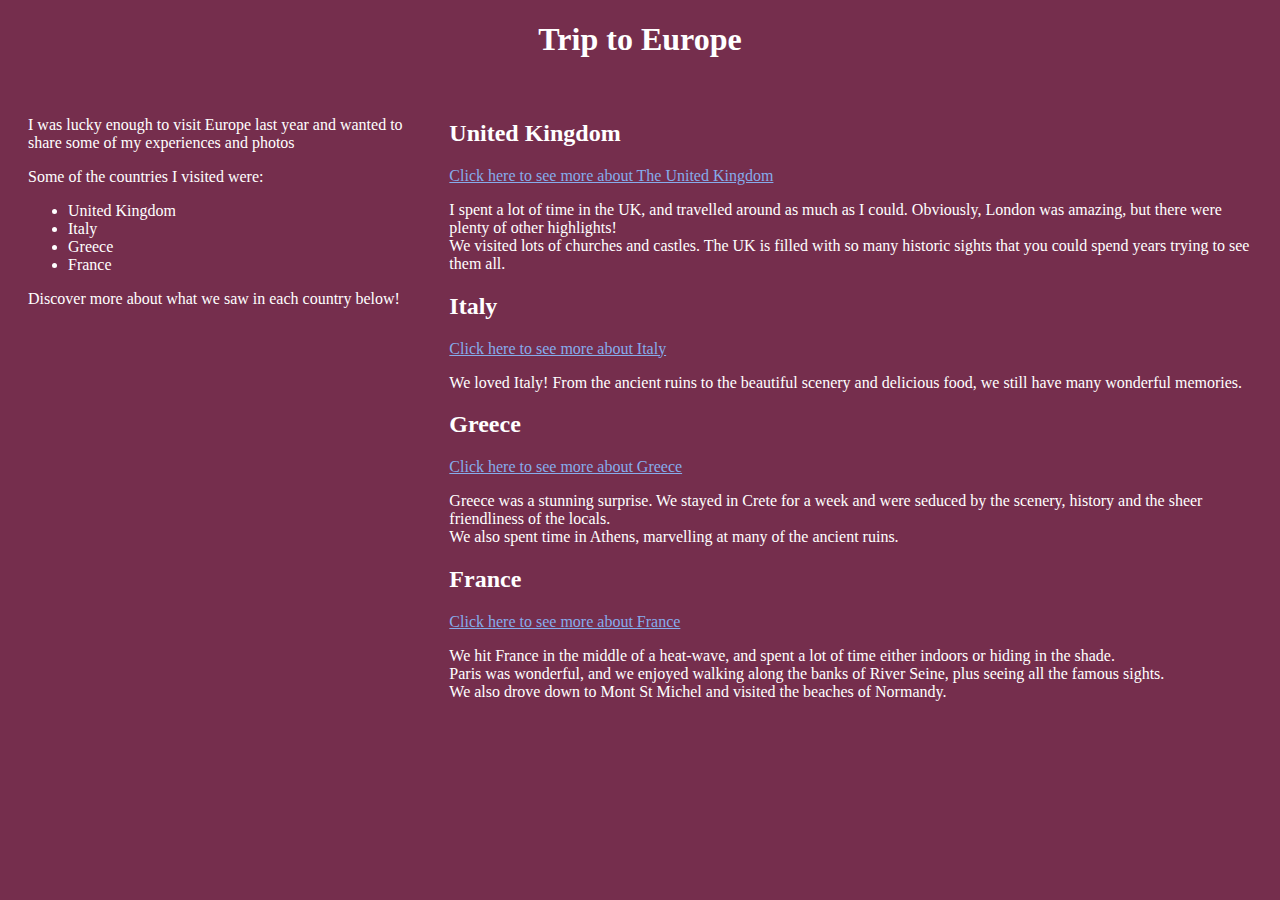
<file: europe/index.html>
<!DOCTYPE html>
<html lang="en" dir="ltr">
  <head>
    <link rel="stylesheet" href="stylesheet.css">
    <meta charset="utf-8">
    <title>Europe</title>
  </head>
  <body>
    <!-- Title -->
    <h1>Trip to Europe</h1>
    <!-- Banner Content -->
    <div class="banner-container">
      <!-- Intro Page -->
      <div class="left">
        <p>I was lucky enough to visit Europe last year and wanted to share some of my experiences and photos</p>
        <p>Some of the countries I visited were:</p>
        <!-- List of countries -->
        <ul>
          <li>United Kingdom</li>
          <li>Italy</li>
          <li>Greece</li>
          <li>France</li>
        </ul>
        <p>Discover more about what we saw in each country below!<br>

      </div>
        <!-- The uk infomation -->
        <div class="countries">
          <p><h2>United Kingdom</h2></p>
          <a href="uk.html">Click here to see more about The United Kingdom</a>
          <p>I spent a lot of time in the UK, and travelled around as much as I could. Obviously, London was amazing, but there were plenty of other highlights!<br>
            We visited lots of churches and castles. The UK is filled with so many historic sights that you could spend years trying to see them all.<br>
            <!-- Italy infomation -->
            <p><h2>Italy</h2></p>
            <a href="italy.html">Click here to see more about Italy</a>
            <p>We loved Italy! From the ancient ruins to the beautiful scenery and delicious food, we still have many wonderful memories.<br>
              <!-- Greece infomation -->
            <p><h2>Greece</h2></p>
            <a href="greece.html">Click here to see more about Greece</a>
            <p>Greece was a stunning surprise. We stayed in Crete for a week and were seduced by the scenery, history and the sheer friendliness of the locals.<br>
              We also spent time in Athens, marvelling at many of the ancient ruins.<br>
              <!-- France infomation -->
              <p><h2>France</h2></p>
              <a href="france.html">Click here to see more about France</a>
              <p>We hit France in the middle of a heat-wave, and spent a lot of time either indoors or hiding in the shade.<br>
                Paris was wonderful, and we enjoyed walking along the banks of River Seine, plus seeing all the famous sights.<br>
                We also drove down to Mont St Michel and visited the beaches of Normandy.<br>
        </div>

    </div>
    </body>
  </html>
</file>
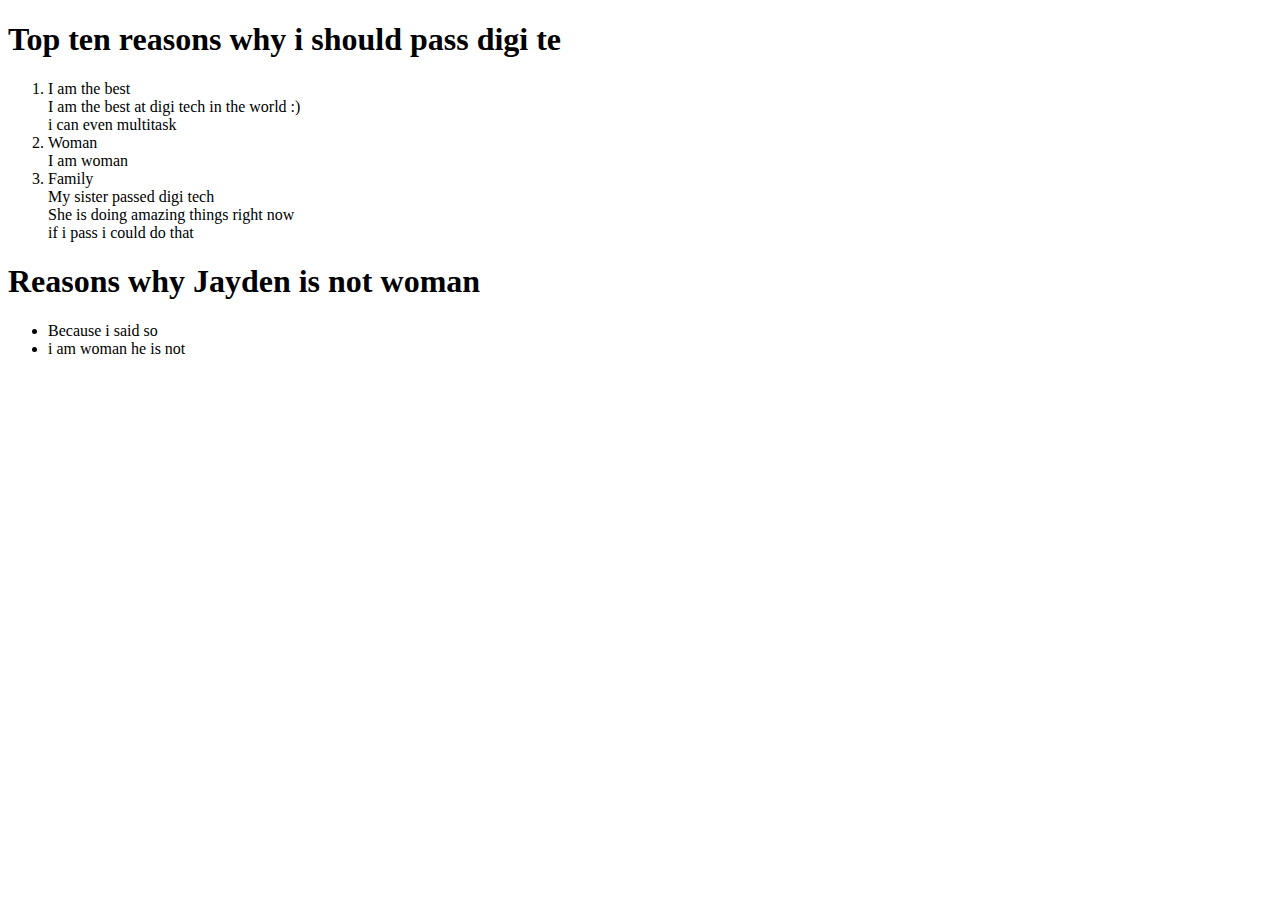
<file: intro/index.html>
<!DOCTYPE html>
<html lang="en" dir="ltr">
  <head>
    <meta charset="utf-8">
    <title>My First Webpage</title>
  </head>
  <body>
    <h1>Top ten reasons why i should pass digi te</h1>
    <ol>
      <li>I am the best</li>
      I am the best at digi tech in the world :) <br>
      i can even multitask <br>
      <li>Woman</li>
      I am woman <br>
      <li>Family</li>
      My sister passed digi tech <br>
      She is doing amazing things right now <br>
      if i pass i could do that <br>
    </ol>
    <h1>Reasons why Jayden is not woman</h1>
    <ul>
      <li>Because i said so</li>
      <li>i am woman he is not</li>
    </ul>
  </body>
</html>
</file>
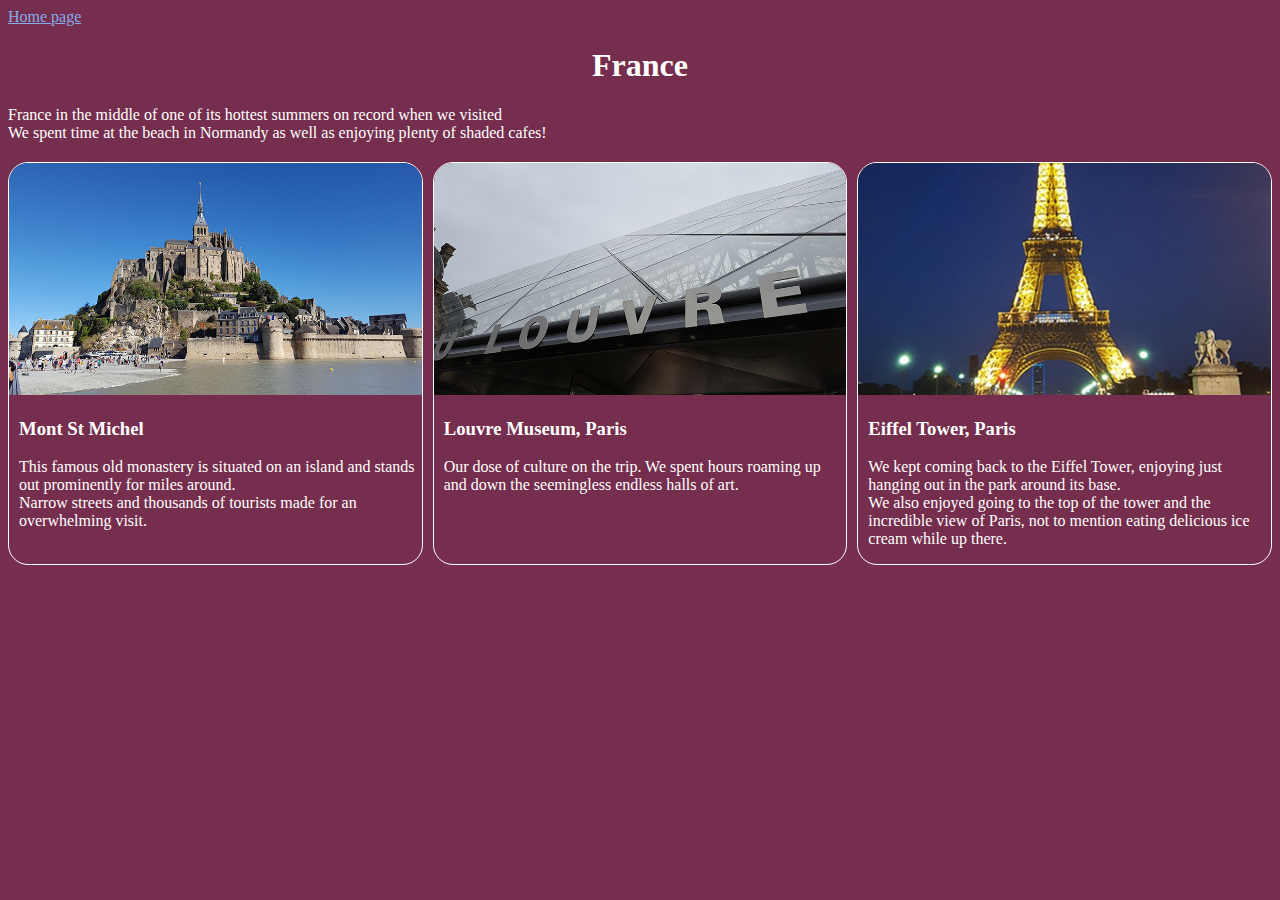
<file: europe/france.html>
<!DOCTYPE html>
<html lang="en" dir="ltr">
  <head>
    <link rel="stylesheet" href="stylesheet.css">
    <meta charset="utf-8">
    <!-- Linking to stylesheet -->
    <link rel="stylesheet" href="stylesheet.css">
    <title>France</title>

  </head>
  <body>
    <a href="index.html">Home page</a>
      <h1>France</h1>
    <p>France in the middle of one of its hottest summers on record when we visited <br>We spent time at the beach in Normandy as well as enjoying plenty of shaded cafes!</p>
    <div class="content-container">
      <div class="card">
        <img src="images/montstmichel.jpg" alt="Mont St Michel">
        <h3>Mont St Michel</h3>
        <p>This famous old monastery is situated on an island and stands out prominently for miles around.<br>Narrow streets and thousands of tourists made for an overwhelming visit. </p>
      </div>

      <div class="card">
        <img src="images/louvre.jpg" alt="Lourve Museum">
        <h3>Louvre Museum, Paris</h3>
        <p>Our dose of culture on the trip. We spent hours roaming up and down the seemingless endless halls of art.</p>
      </div>

      <div class="card">
        <img src="images/eiffel.2.jpg" alt="Eiffel Tower">
        <h3>Eiffel Tower, Paris</h3>
        <p>We kept coming back to the Eiffel Tower, enjoying just hanging out in the park around its base.<br> We also enjoyed going to the top of the tower and the incredible view of Paris, not to mention eating delicious ice cream while up there.</p>
      </div>
    </div>

  </body>
</html>
</file>
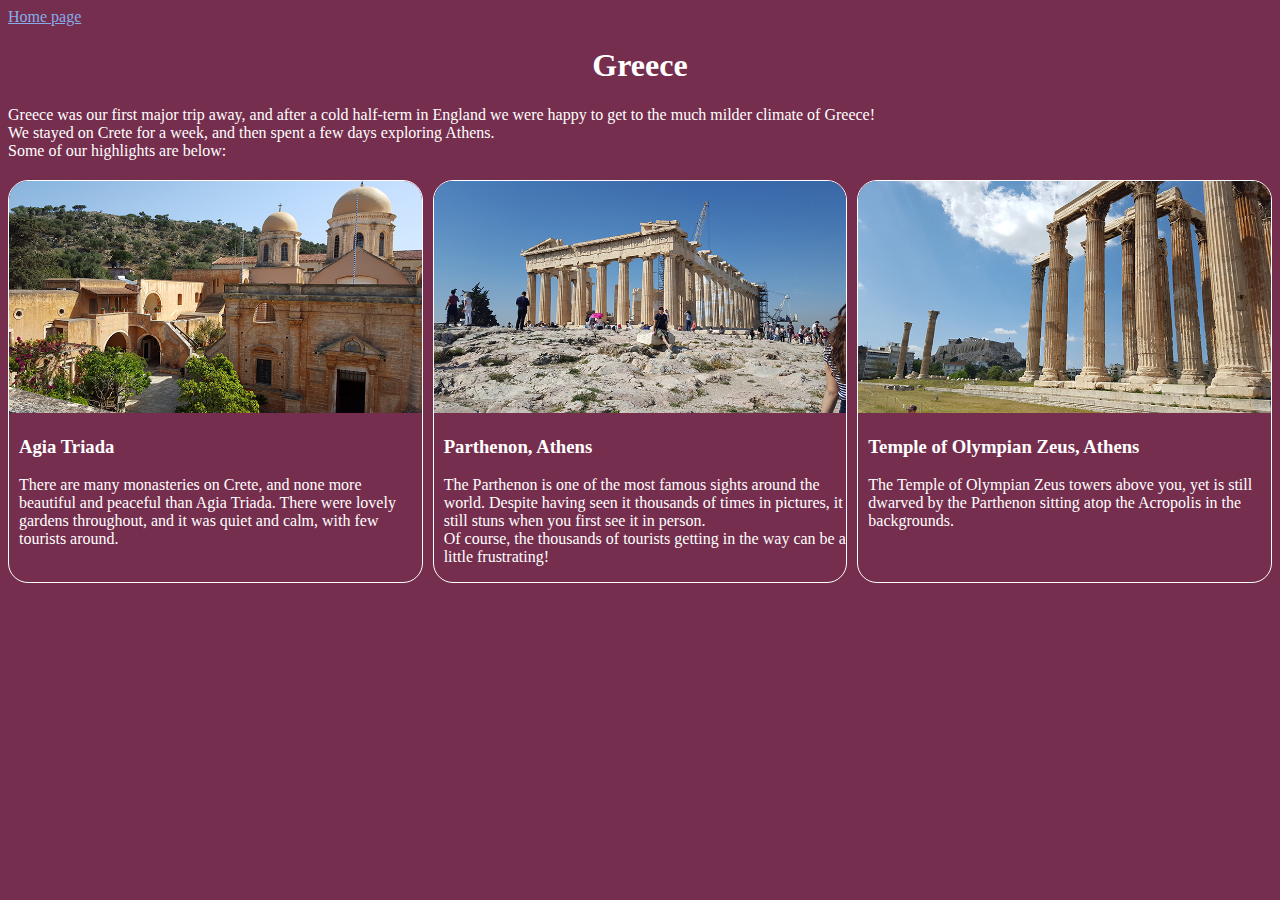
<file: europe/greece.html>
<!DOCTYPE html>
<html lang="en" dir="ltr">
  <head>
    <link rel="stylesheet" href="stylesheet.css">
    <meta charset="utf-8">
    <!-- Linking to stylesheet -->
    <link rel="stylesheet" href="stylesheet.css">
    <title>Greece</title>
  </head>
  <body>
    <a href="index.html">Home page</a>
    <h1>Greece</h1>
    <p>Greece was our first major trip away, and after a cold half-term in England we were happy to get to the much milder climate of Greece!<br>We stayed on Crete for a week, and then spent a few days exploring Athens.<br>Some of our highlights are below: </p>
    <div class="content-container">
      <div class="card">
        <img src="images/agiatriada.jpg" alt="Agia Triada">
        <h3>Agia Triada</h3>
        <p>There are many monasteries on Crete, and none more beautiful and peaceful than Agia Triada. There were lovely gardens throughout, and it was quiet and calm, with few tourists around.</p>
      </div>

      <div class="card">
        <img src="images/parthenon.jpg" alt="Parthenon">
        <h3>Parthenon, Athens</h3>
        <p>The Parthenon is one of the most famous sights around the world. Despite having seen it thousands of times in pictures, it still stuns when you first see it in person.<br>Of course, the thousands of tourists getting in the way can be a little frustrating!</p>
      </div>

      <div class="card">
        <img src="images/templezeus.jpg" alt="Temple of Zeus">
        <h3>Temple of Olympian Zeus, Athens</h3>
        <p>The Temple of Olympian Zeus towers above you, yet is still dwarved by the Parthenon sitting atop the Acropolis in the backgrounds.</p>
      </div>
    </div>

  </body>
</html>
</file>
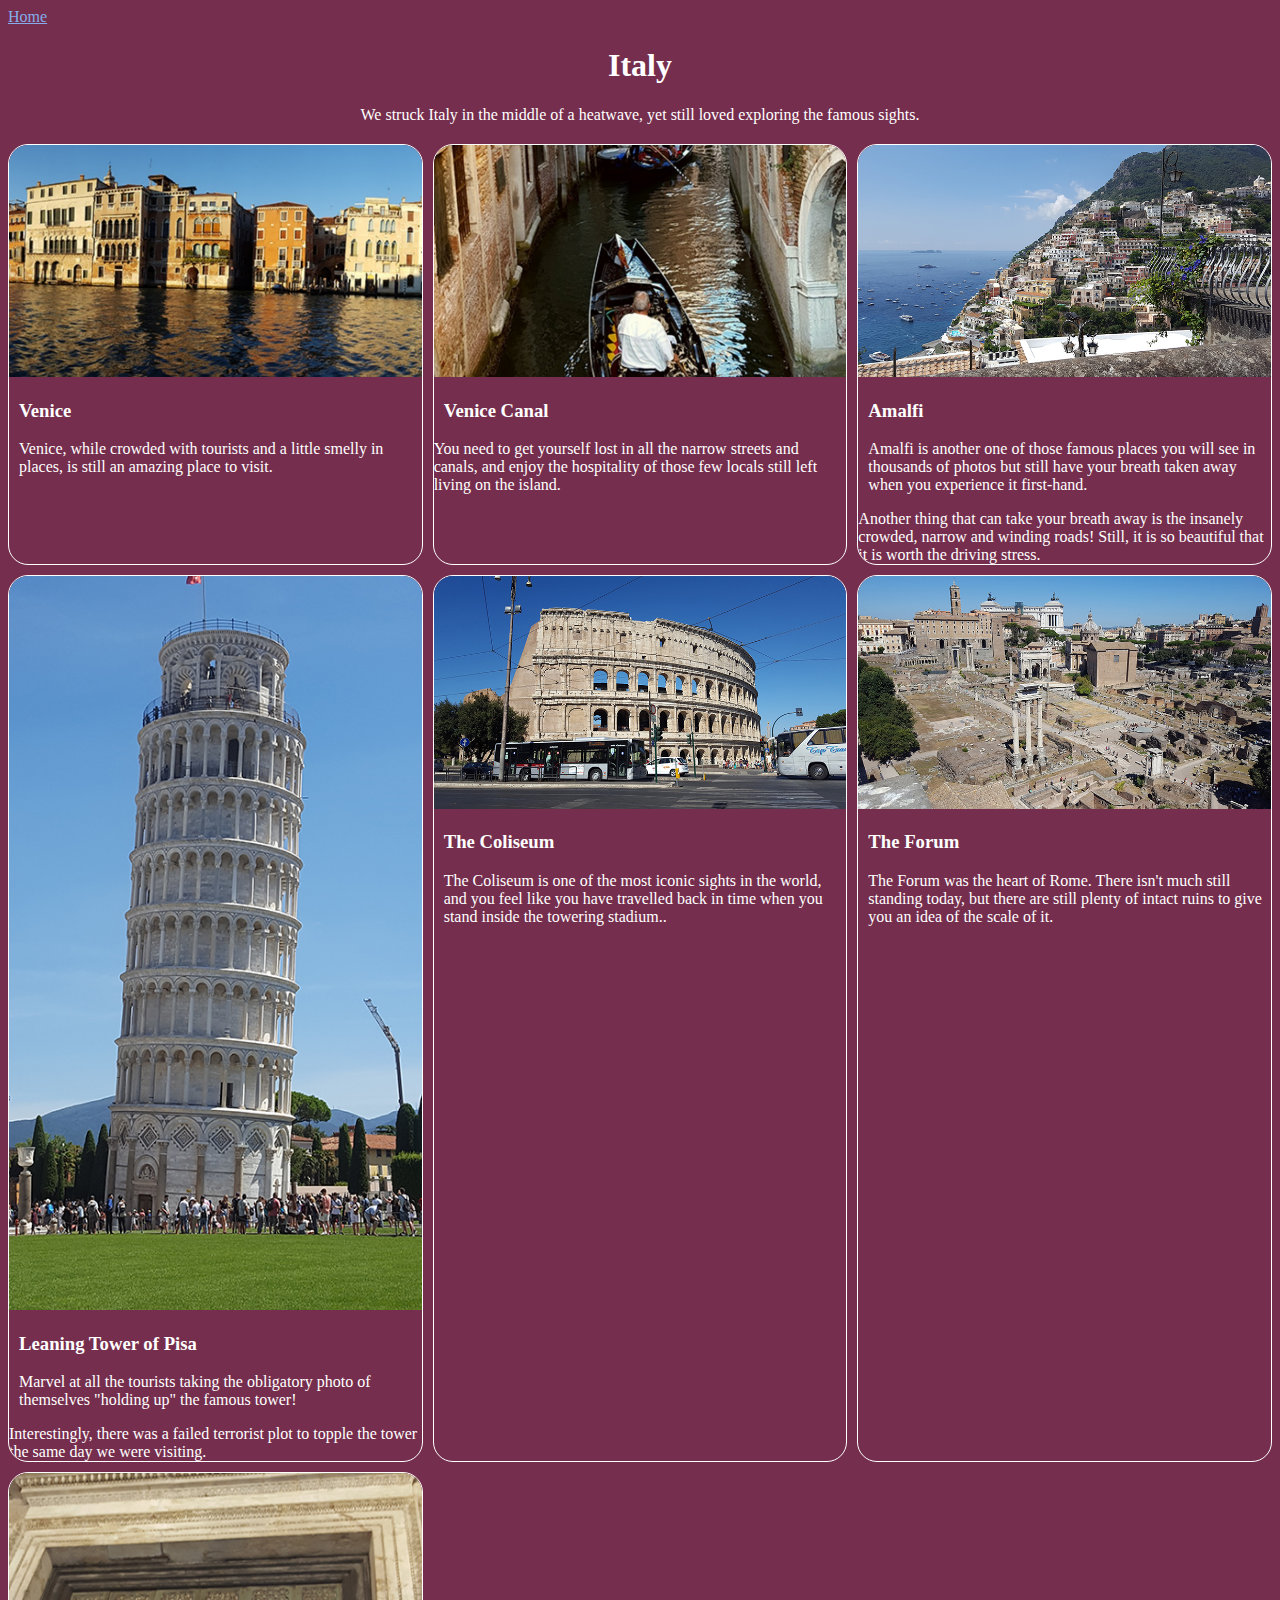
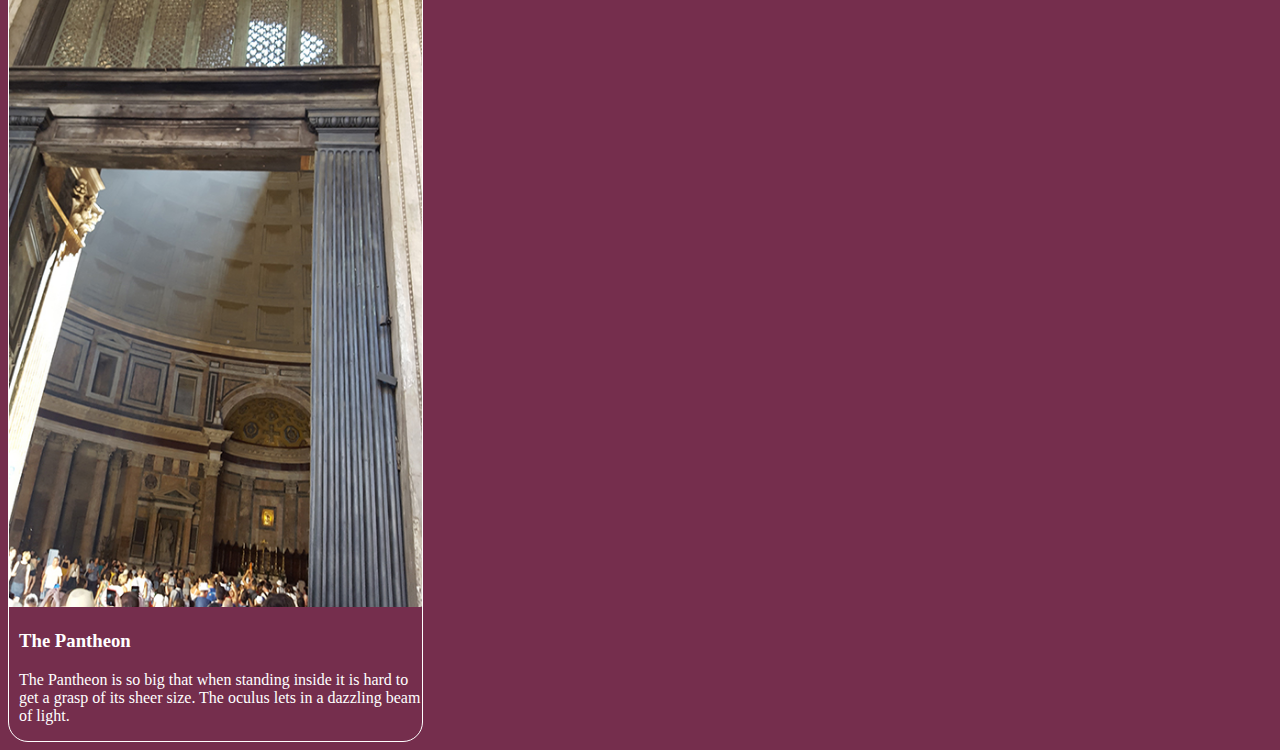
<file: europe/italy.html>
<!DOCTYPE html>
<html lang="en" dir="ltr">
  <head>
    <link rel="stylesheet" href="stylesheet.css">
    <meta charset="utf-8">
    <title></title>
  </head>
  <body>
    <a href="index.html">Home</a>
    <p><h1>Italy</h1></p>
    <div class="info">
      <p>We struck Italy in the middle of a heatwave, yet still loved exploring the famous sights.</p>
    </div>
    <div class="content-container">
      <div class="card">
        <img src="images/venice.2.jpg" alt="Venice">
        <p><h3>Venice</h3></p>
        <p>Venice, while crowded with tourists and a little smelly in places, is still an amazing place to visit.</p>
      </div>
      <div class="card">
        <img src="images/venicecanal.2.jpg" alt="Venice Canal">
        <h3>Venice Canal</h3>
        You need to get yourself lost in all the narrow streets and canals, and enjoy the hospitality of those few locals still left living on the island.
      </div>
      <div class="card">
        <img src="images/amalfi.jpg" alt="Amalfi">
        <p><h3>Amalfi</h3></p>
        <p>Amalfi is another one of those famous places you will see in thousands of photos but still have your breath taken away when you experience it first-hand.<br></p>
        Another thing that can take your breath away is the insanely crowded, narrow and winding roads! Still, it is so beautiful that it is worth the driving stress.
      </div>
      <div class="card">
        <img src="images/pisa.jpg" alt="Leaning Tower of Pisa">
        <p><h3>Leaning Tower of Pisa</h3></p>
        <p>Marvel at all the tourists taking the obligatory photo of themselves "holding up" the famous tower!<br></p>
        Interestingly, there was a failed terrorist plot to topple the tower the same day we were visiting.
      </div>
      <div class="card">
        <img src="images/coliseum.jpg" alt="The Coliseum">
        <p><h3>The Coliseum</h3></p>
        <p>The Coliseum is one of the most iconic sights in the world, and you feel like you have travelled back in time when you stand inside the towering stadium..</p>
      </div>
      <div class="card">
        <img src="images/forum.jpg" alt="The Forum">
        <p><h3>The Forum</h3></p>
        <p>The Forum was the heart of Rome. There isn't much still standing today, but there are still plenty of intact ruins to give you an idea of the scale of it.</p>
      </div>
      <div class="card">
        <img src="images/pantheon.jpg" alt="The Pantheon">
        <p><h3>The Pantheon</h3></p>
        <p>The Pantheon is so big that when standing inside it is hard to get a grasp of its sheer size. The oculus lets in a dazzling beam of light.</p>
      </div>
    </div>
</html>
</file>
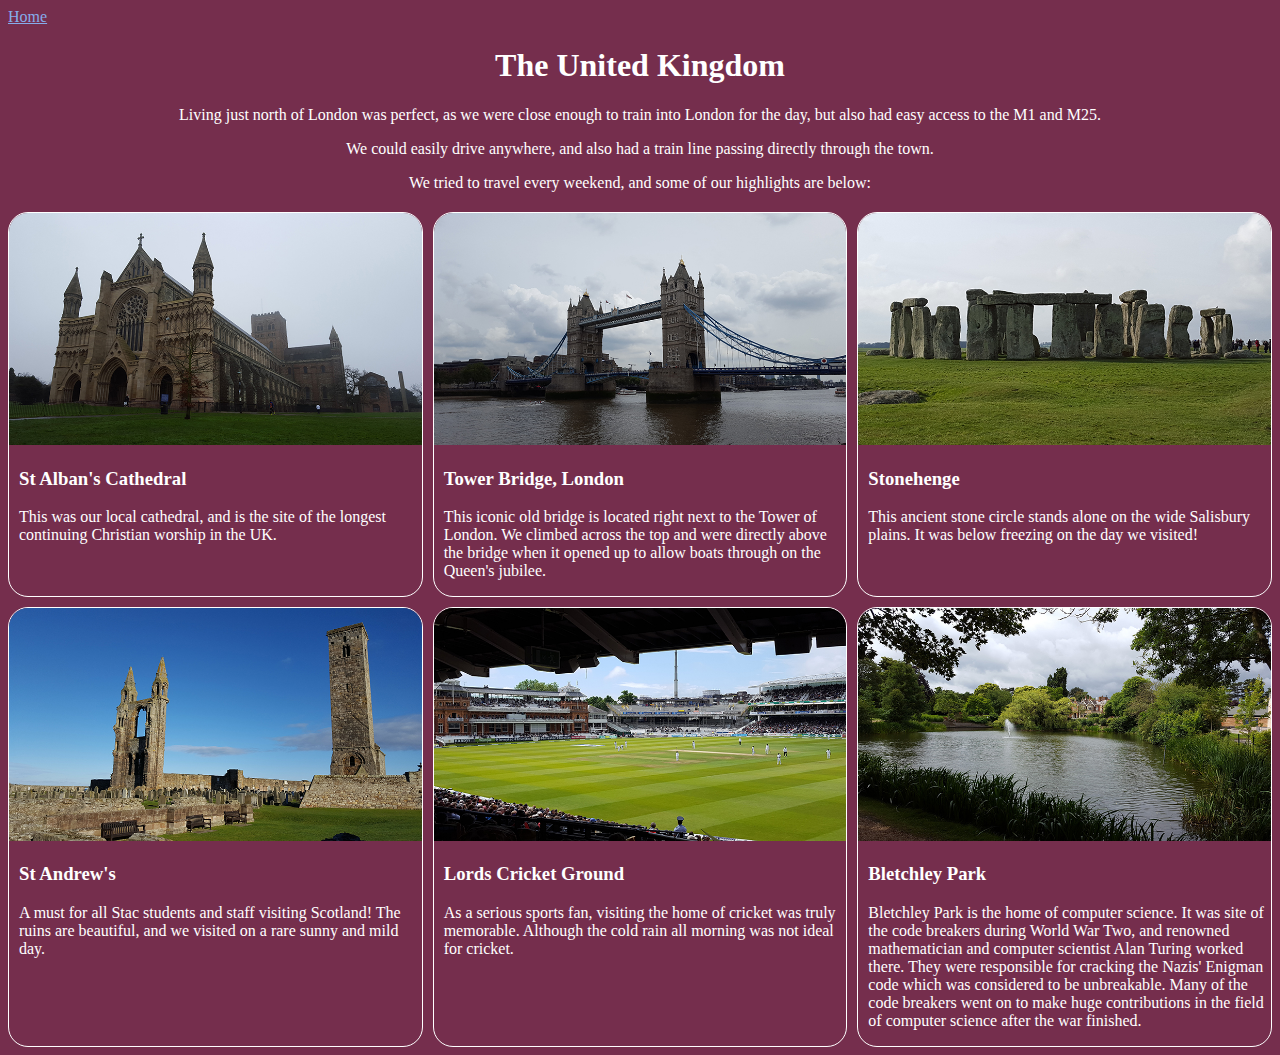
<file: europe/uk.html>
<!DOCTYPE html>
<html lang="en" dir="ltr">
  <head>
    <link rel="stylesheet" href="stylesheet.css">
    <meta charset="utf-8">
    <title>The Uk</title>
  </head>
  <body>
    <a href="index.html">Home</a>
    <p><h1>The United Kingdom</h1></p>
    <!--Intro text -->
    <div class="info">
      <p>Living just north of London was perfect, as we were close enough to train into London for the day, but also had easy access to the M1 and M25.<br></p>
      We could easily drive anywhere, and also had a train line passing directly through the town.
      <p>We tried to travel every weekend, and some of our highlights are below:</p>
    </div>
    <!-- content-container -->
    <div class="content-container">
      <!-- Cards -->
      <div class="card">
        <img src="images/stalbanscathedral.jpg" alt="St Alban's Cathedral">
        <p><h3>St Alban's Cathedral</h3></p>
        <p>This was our local cathedral, and is the site of the longest continuing Christian worship in the UK.</p>
      </div>
      <div class="card">
        <img src="images/towerbridge.jpg" alt="Tower Bridge, London">
        <p><h3>Tower Bridge, London</h3></p>
        <p>This iconic old bridge is located right next to the Tower of London. We climbed across the top and were directly above the bridge when it opened up to allow boats through on the Queen's jubilee.</p>
      </div>
      <div class="card">
        <img src="images/stonehenge.jpg" alt="Stonehenge">
        <p><h3>Stonehenge</h3></p>
        <p>This ancient stone circle stands alone on the wide Salisbury plains. It was below freezing on the day we visited!</p>
      </div>
      <div class="card">
        <img src="images/standrews.jpg" alt="St Andrew's">
        <p><h3>St Andrew's</h3></p>
        <p>A must for all Stac students and staff visiting Scotland! The ruins are beautiful, and we visited on a rare sunny and mild day.</p>
      </div>
      <div class="card">
        <img src="images/lords.jpg" alt="Lords cricket ground">
        <p><h3>Lords Cricket Ground</h3></p>
        <p>As a serious sports fan, visiting the home of cricket was truly memorable. Although the cold rain all morning was not ideal for cricket.</p>
      </div>
      <div class="card">
        <img src="images/bletchley.jpg" alt="Bletchley Park">
        <p><h3>Bletchley Park</h3></p>
        <p>Bletchley Park is the home of computer science. It was site of the code breakers during World War Two, and renowned mathematician and computer scientist Alan Turing worked there.
        They were responsible for cracking the Nazis' Enigman code which was considered to be unbreakable. Many of the code breakers went on to make huge contributions in the field of computer science after the war finished.</p>
      </div>
    </div>
  </body>
</html>
</file>
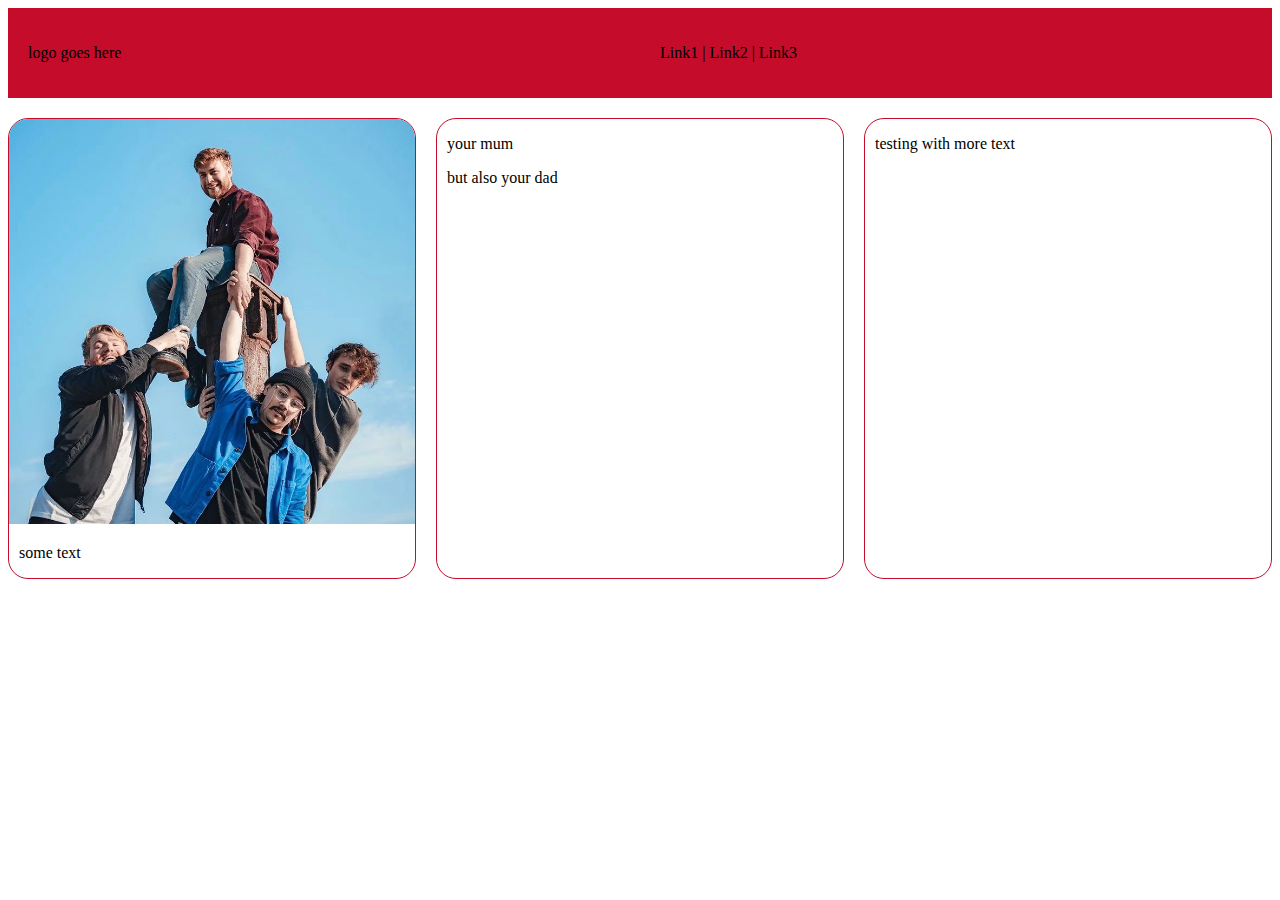
<file: test/gridtest.html>
<!DOCTYPE html>
<html lang="en" dir="ltr">
  <head>
    <meta charset="utf-8">
    <link rel="stylesheet" href="styles.css">
    <title></title>
  </head>
  <body>
    <!-- Banner content -->
    <div class="banner-container">
      <!-- Logo -->
      <div class="logo">
        <p>logo goes here</p>
      </div>
      <!-- Navbar -->
      <div class="navbar">
        <p>Link1 | Link2 | Link3</p>
      </div>
    </div>

    <!-- conent area -->
    <div class="content-container">
      <!-- Cards -->
      <div class="card">
        <img src="images/LovejoyBand.jpg" alt="Lovejoy">
        <p>some text</p>
      </div>
      <div class="card">
        <p>your mum</p>
        <p>but also your dad</p>
      </div>
      <div class="card">
        <p>testing with more text</p>
      </div>
    </div>

  </body>
</html>
</file>
<file: europe/stylesheet.css>
/* Grid styles */
body{
  background-color: #752e4d;
  color: #FFFFFF;
}
/* Title */
h1{
  text-align: center;
}
/* Benner styles */
.banner-container{
  display: grid;
  grid-template-columns: repeat(auto-fit, minmax(300px, 1fr));
}
.left{
  padding: 20px;
}
.countries{
  padding: 20px;
  grid-column: span 2;
}

a {
  color: rgb(134, 172, 235);
}

.info{
  text-align: center;
}

/* formatting content-container */
.content-container{
  margin-top: 20px;
  display:grid;
  grid-template-columns: repeat(auto-fit, minmax(350px, 1fr));
  grid-column-gap: 10px;
  grid-row-gap: 10px;
}
.card{
  border: 1px solid;
  border-radius: 20px;
  overflow: hidden;
}

/* Dealing with images in cards */
.card > img {
  max-width: 100%;
  height: auto;
}

.card > p{
  margin-left: 10px;
}

.card > h3{
  margin-left: 10px;
}

@media only screen and (max-width: 920px){
  .banner-container{
    grid-template-columns: 1fr;
    grid-column-gap: 0px;
  }
  .left{
    border: 1px solid;
    border-radius: 20px;
  }
}
</file>
<file: test/styles.css>
/* Grid styles */

/* Benner styles */
.banner-container{
  display: grid;
  grid-template-columns: 1fr 1fr;
}

.logo{
  background-color: rgb(197, 12, 43);
  padding: 20px
}
.navbar{
  background-color: rgb(197, 12, 43);
  padding: 20px
}

/* formatting cards in conent area */
.content-container{
  margin-top: 20px;
  display:grid;
  grid-template-columns: repeat(3, 1fr);
  grid-column-gap: 20px;
}
.card{
  border: 1px solid rgb(197, 12, 43);
  border-radius: 20px;
  overflow: hidden;
}

/* Dealing with images in cards */
.card > img {
  max-width: 100%;
  height: auto;
}

.card p {
  margin-left: 10px;
}
</file>
